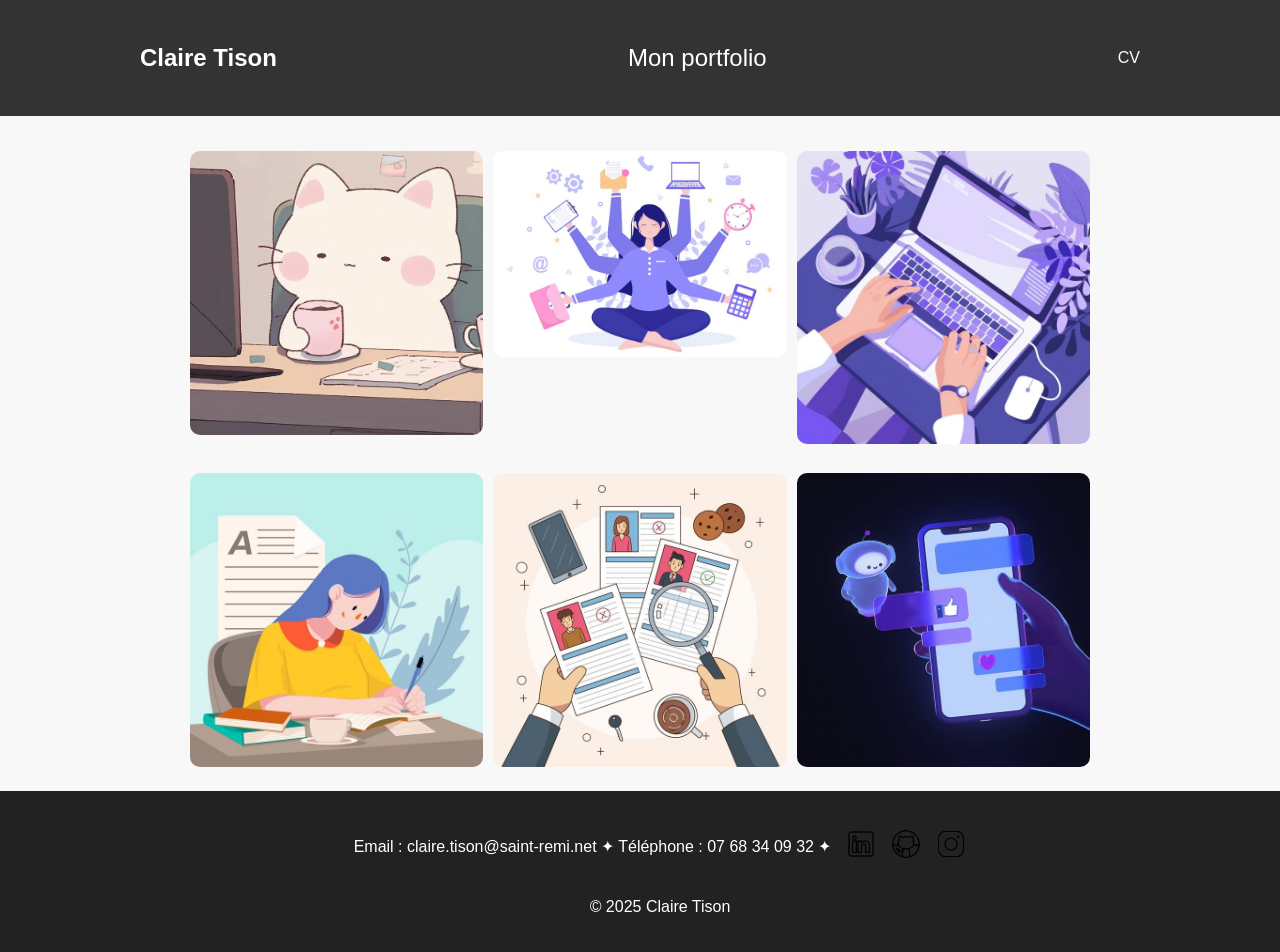
<file: index.html>
<!DOCTYPE html>
<html lang="fr">
<head>
    <meta charset="UTF-8">
    <meta name="viewport" content="width=device-width, initial-scale=1.0">
    <title>Claire Tison - Portfolio</title>
    <link rel="stylesheet" href="styles.css">
</head>
<body>

    <header>
        <div class="header-container">
            <h1 class="logo">Claire Tison</h1>
            <p class="title">Mon portfolio</p>
            <a href="cv.html" class="legal-link">CV</a>
        </div>
    </header>

    <section class="gallery">
    <a href="experience.html">
        <div class="image-container">
            <img src="experience.jpg" alt="experience">
            <div class="overlay">Expérience</div>
        </div>
    </a>
    <a href="competences.html">
        <div class="image-container">
            <img src="competences.jpg" alt="Projet 2">
            <div class="overlay">Compétences</div>
        </div>
    </a>
    <a href="projets.html">
        <div class="image-container">
            <img src="projets.jpg" alt="Projet 3">
            <div class="overlay">Projets</div>
        </div>
    </a>
    <a href="tp.html">
        <div class="image-container">
            <img src="tp.jpg" alt="Projet 4">
            <div class="overlay">TP</div>
        </div>
    </a>
    <a href="stage.html">
        <div class="image-container">
            <img src="stage.jpg" alt="Projet 5">
            <div class="overlay">Stage</div>
        </div>
    </a>
    <a href="veille.html">
        <div class="image-container">
            <img src="veille.jpg" alt="Projet 6">
            <div class="overlay">Veille</div>
        </div>
    </a>
</section>

   <footer>
    <div class="footer-container">
        <p class="contact-info">
            Email : claire.tison@saint-remi.net ✦ Téléphone : 07 68 34 09 32 ✦
        </p>
        
        <div class="social-icons">
            <a href="https://www.linkedin.com/in/claire-tison/" target="_blank">
                <img src="linkedin-logo.png" alt="LinkedIn">
            </a>
            <a href="https://github.com/ClaireTsn" target="_blank">
                <img src="github-logo.png" alt="GitHub">
            </a>
            <a href="https://www.instagram.com/tsn_claire/" target="_blank">
                <img src="instagram-logo.png" alt="Instagram">
            </a>
        </div>
    </div>

    <p>&copy; 2025 Claire Tison</p>
</footer>


</body>
</html>
</file>
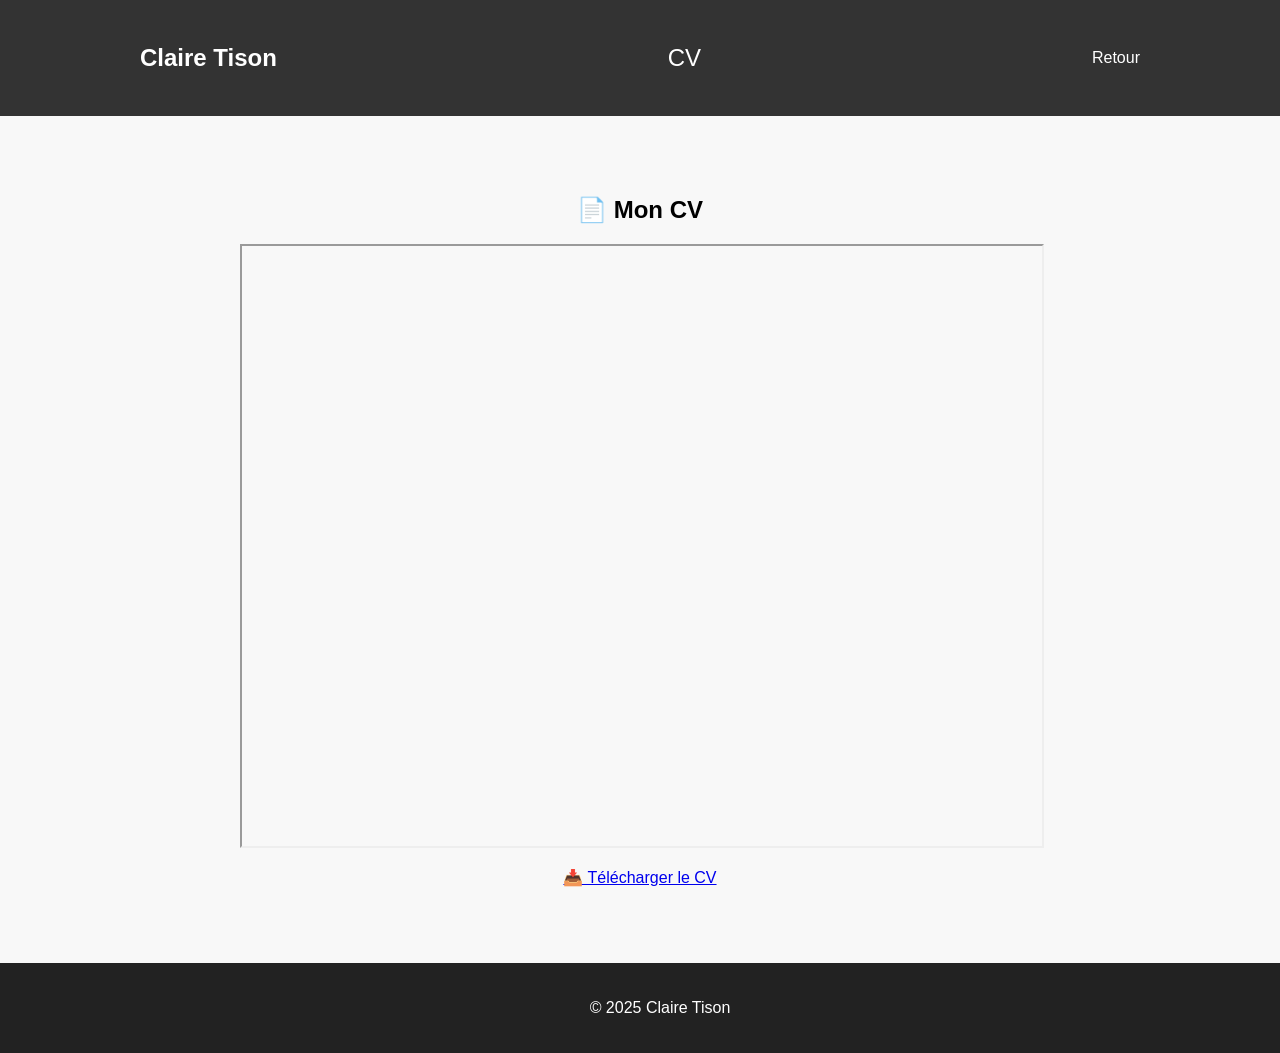
<file: cv.html>
<!DOCTYPE html>
<html lang="fr">
<head>
    <meta charset="UTF-8">
    <meta name="viewport" content="width=device-width, initial-scale=1.0">
    <title>CV</title>
    <link rel="stylesheet" href="styles.css">
</head>
<body>

    <header>
        <div class="header-container">
            <h1 class="logo">Claire Tison</h1>
            <p class="title">CV</p>
            <a href="index.html" class="legal-link">Retour</a>
        </div>
    </header>

    <main>
        <section class="content">
            <h2>📄 Mon CV</h2>

            <div class="cv-container">
                <iframe src="CV.pdf" width="100%" height="600px"></iframe>
                <p><a href="CV.pdf" download="Claire_Tison_CV.pdf">📥 Télécharger le CV</a></p>
            </div>
        </section>
    </main>

    <footer>
        <p>&copy; 2025 Claire Tison</p>
    </footer>

</body>
</html>
</file>
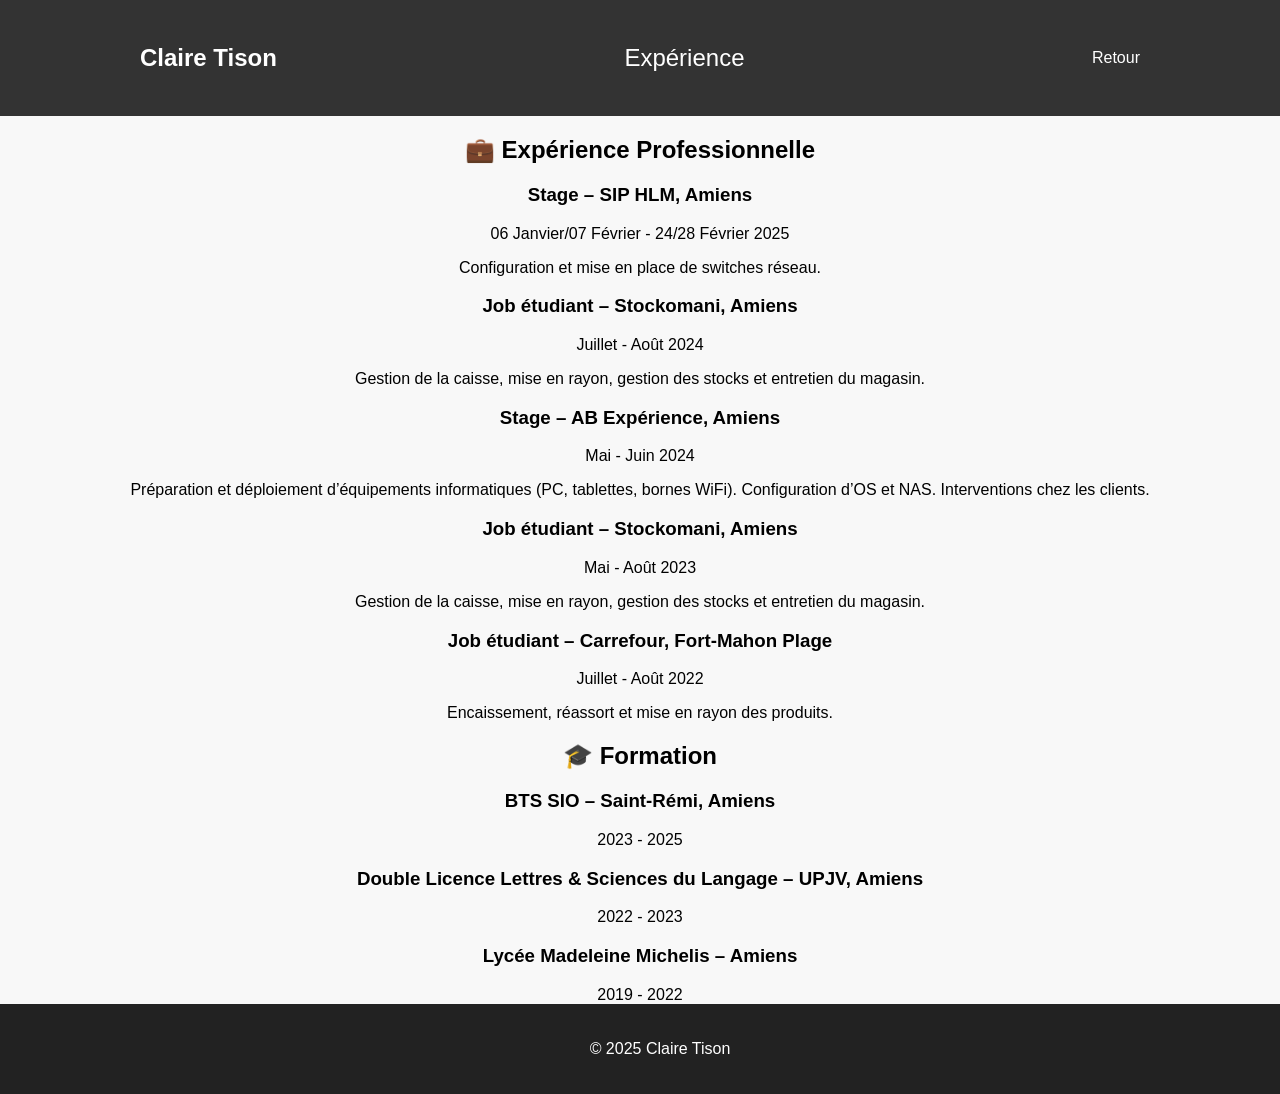
<file: experience.html>
<!DOCTYPE html>
<html lang="fr">
<head>
    <meta charset="UTF-8">
    <meta name="viewport" content="width=device-width, initial-scale=1.0">
    <title>Expérience - Claire Tison</title>
    <link rel="stylesheet" href="styles.css">
</head>
<body>

    <header>
        <div class="header-container">
            <h1 class="logo">Claire Tison</h1>
            <p class="title">Expérience</p>
            <a href="index.html" class="legal-link">Retour</a>
        </div>
    </header>

    <main>
        <section class="experience">
            <h2>💼 Expérience Professionnelle</h2>

             <div class="experience-item">
                <h3>Stage – SIP HLM, Amiens</h3>
                <span class="date">06 Janvier/07 Février - 24/28 Février 2025</span>
                <p>Configuration et mise en place de switches réseau.</p>
            </div>
            
            <div class="experience-item">
                <h3>Job étudiant – Stockomani, Amiens</h3>
                <span class="date">Juillet - Août 2024</span>
                <p>Gestion de la caisse, mise en rayon, gestion des stocks et entretien du magasin.</p>
            </div>

            <div class="experience-item">
                <h3>Stage – AB Expérience, Amiens</h3>
                <span class="date">Mai - Juin 2024</span>
                <p>Préparation et déploiement d’équipements informatiques (PC, tablettes, bornes WiFi). Configuration d’OS et NAS. Interventions chez les clients.</p>
            </div>

            <div class="experience-item">
                <h3>Job étudiant – Stockomani, Amiens</h3>
                <span class="date">Mai - Août 2023</span>
                <p>Gestion de la caisse, mise en rayon, gestion des stocks et entretien du magasin.</p>
            </div>

            <div class="experience-item">
                <h3>Job étudiant – Carrefour, Fort-Mahon Plage</h3>
                <span class="date">Juillet - Août 2022</span>
                <p>Encaissement, réassort et mise en rayon des produits.</p>
            </div>
        </section>

        <section class="formation">
            <h2>🎓 Formation</h2>

            <div class="formation-item">
                <h3>BTS SIO – Saint-Rémi, Amiens</h3>
                <span class="date">2023 - 2025</span>
            </div>

            <div class="formation-item">
                <h3>Double Licence Lettres & Sciences du Langage – UPJV, Amiens</h3>
                <span class="date">2022 - 2023</span>
            </div>

            <div class="formation-item">
                <h3>Lycée Madeleine Michelis – Amiens</h3>
                <span class="date">2019 - 2022</span>
            </div>
        </section>
    </main>


    <footer>
        <p>&copy; 2025 Claire Tison</p>
    </footer>

</body>
</html>
</file>
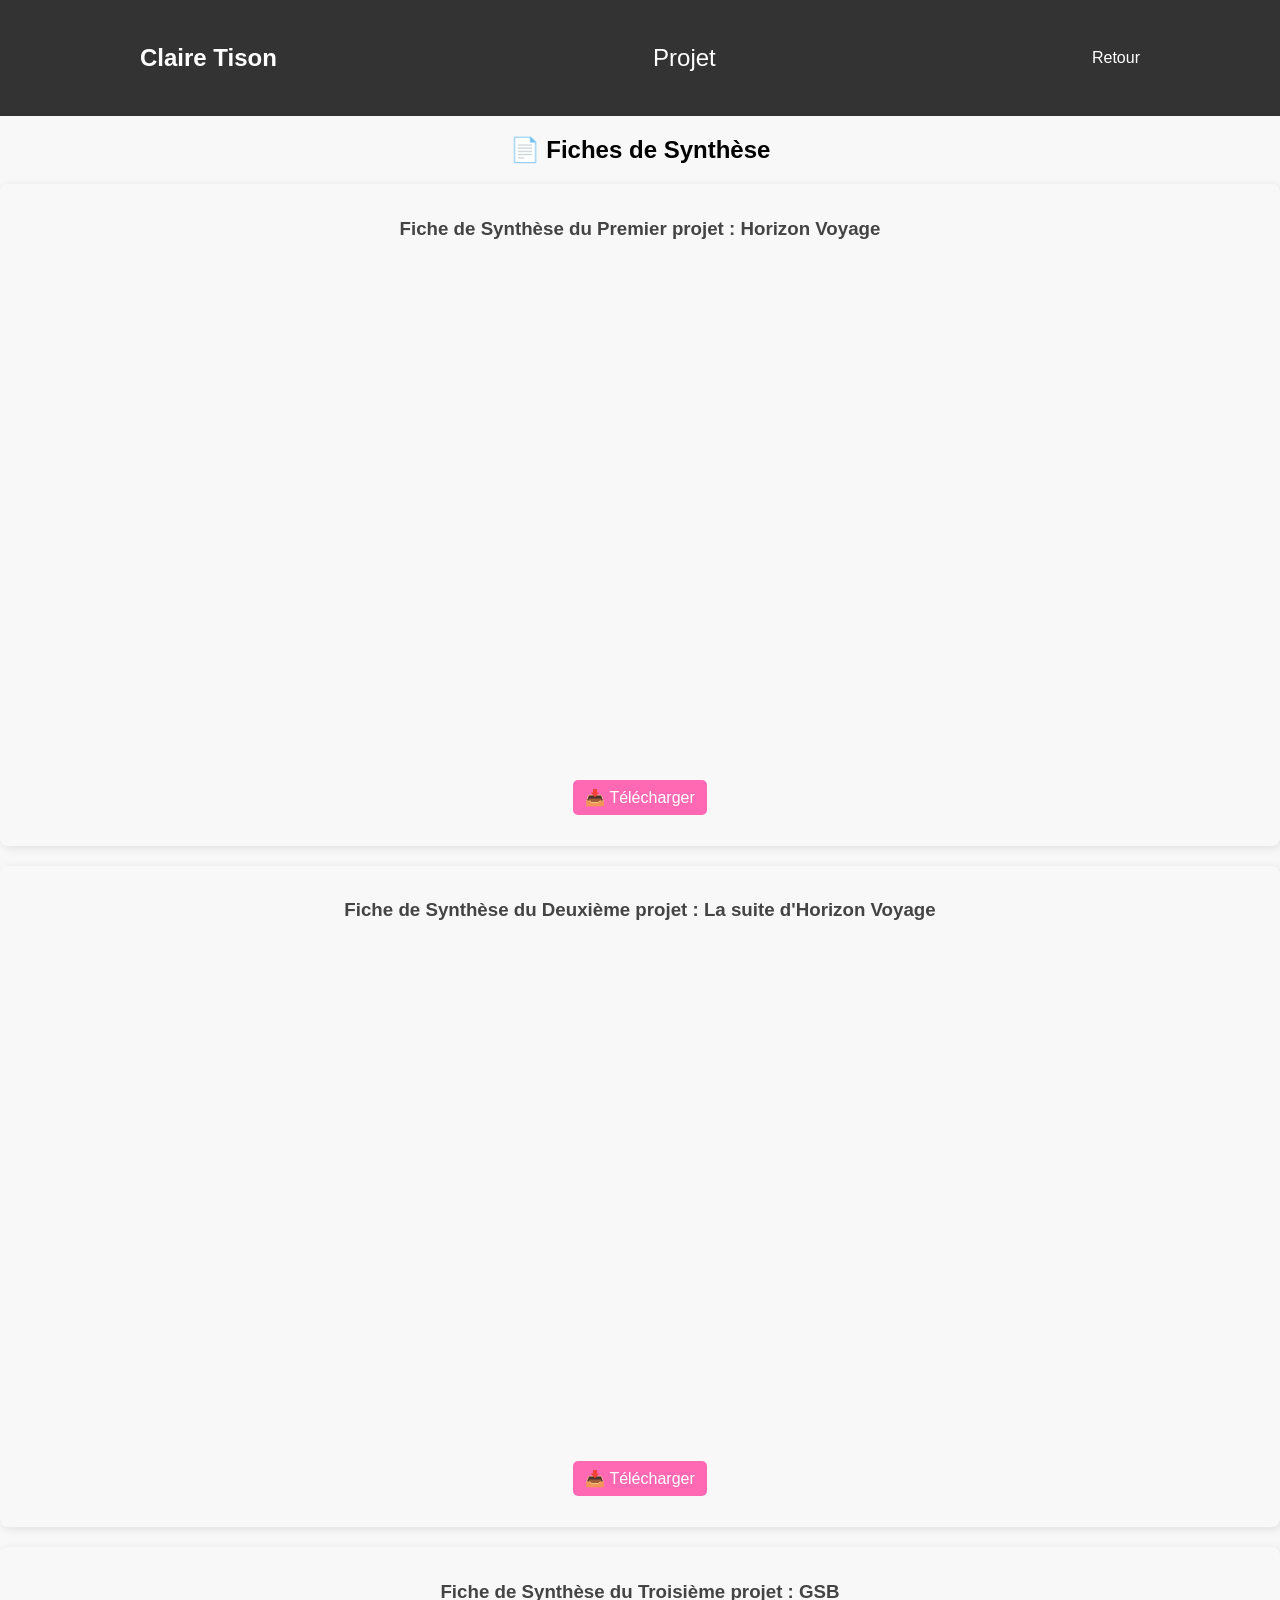
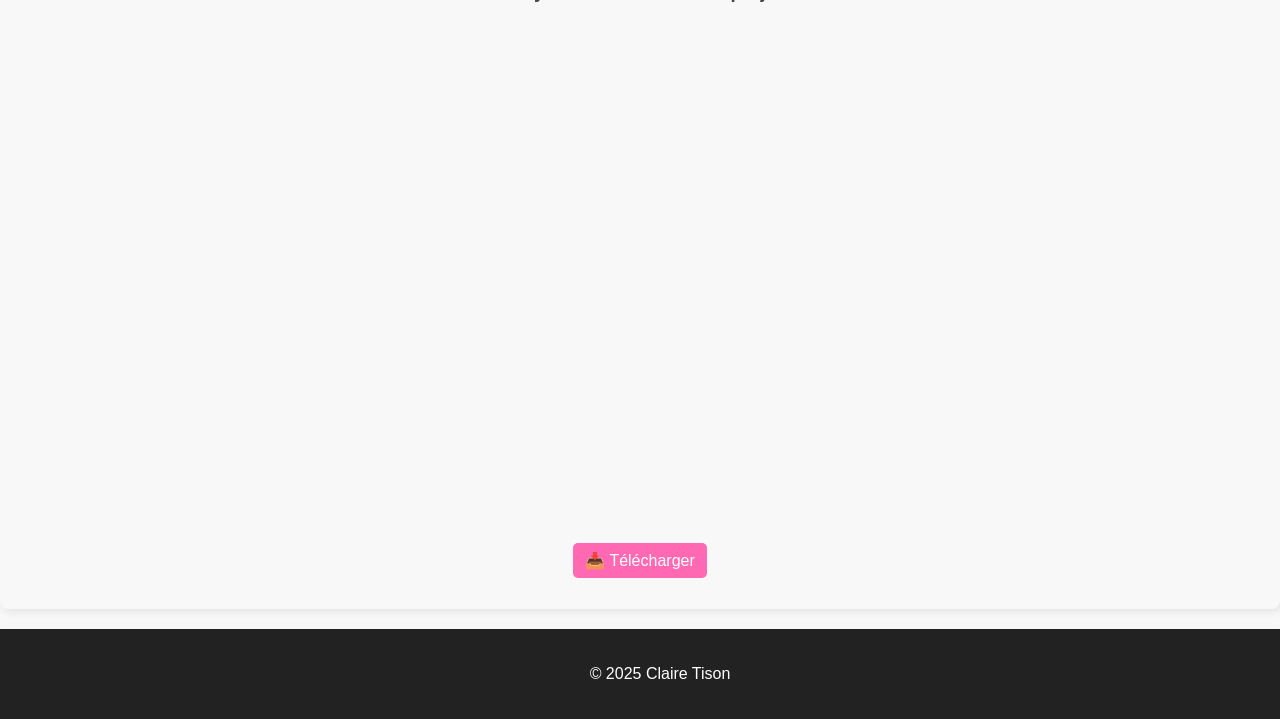
<file: projets.html>
<!DOCTYPE html>
<html lang="fr">
<head>
    <meta charset="UTF-8">
    <meta name="viewport" content="width=device-width, initial-scale=1.0">
    <title>Projets - Claire Tison</title>
    <link rel="stylesheet" href="styles.css">
</head>
<body>

    <header>
        <div class="header-container">
            <h1 class="logo">Claire Tison</h1>
            <p class="title">Projet</p>
            <a href="index.html" class="legal-link">Retour</a>
        </div>
    </header>


<main>
        <section class="projets">
            <h2>📄 Fiches de Synthèse</h2>

            <!-- Première fiche -->
            <div class="synthese">
                <h3>Fiche de Synthèse du Premier projet : Horizon Voyage</h3>
                <iframe src="projet1-fichedescriptive.pdf" width="100%" height="500px"></iframe>
                <p><a href="projet1-fichedescriptive.pdf" download="projet1-fichedescriptive.pdf">📥 Télécharger</a></p>
            </div>

            <!-- Deuxième fiche -->
            <div class="synthese">
                <h3>Fiche de Synthèse du Deuxième projet : La suite d'Horizon Voyage</h3>
                <iframe src="projet2-fichedescriptive.pdf" width="100%" height="500px"></iframe>
                <p><a href="projet2-fichedescriptive.pdf" download="projet2-fichedescriptive.pdf">📥 Télécharger</a></p>
            </div>

            <!-- Troisième fiche -->
            <div class="synthese">
                <h3>Fiche de Synthèse du Troisième projet : GSB</h3>
                <iframe src="projet3-fichedescriptive.pdf" width="100%" height="500px"></iframe>
                <p><a href="projet3-fichedescriptive.pdf" download="projet3-fichedescriptive.pdf">📥 Télécharger</a></p>
            </div>
        </section>
    </main>


    <footer>
        <p>&copy; 2025 Claire Tison</p>
    </footer>

</body>
</html>
</file>
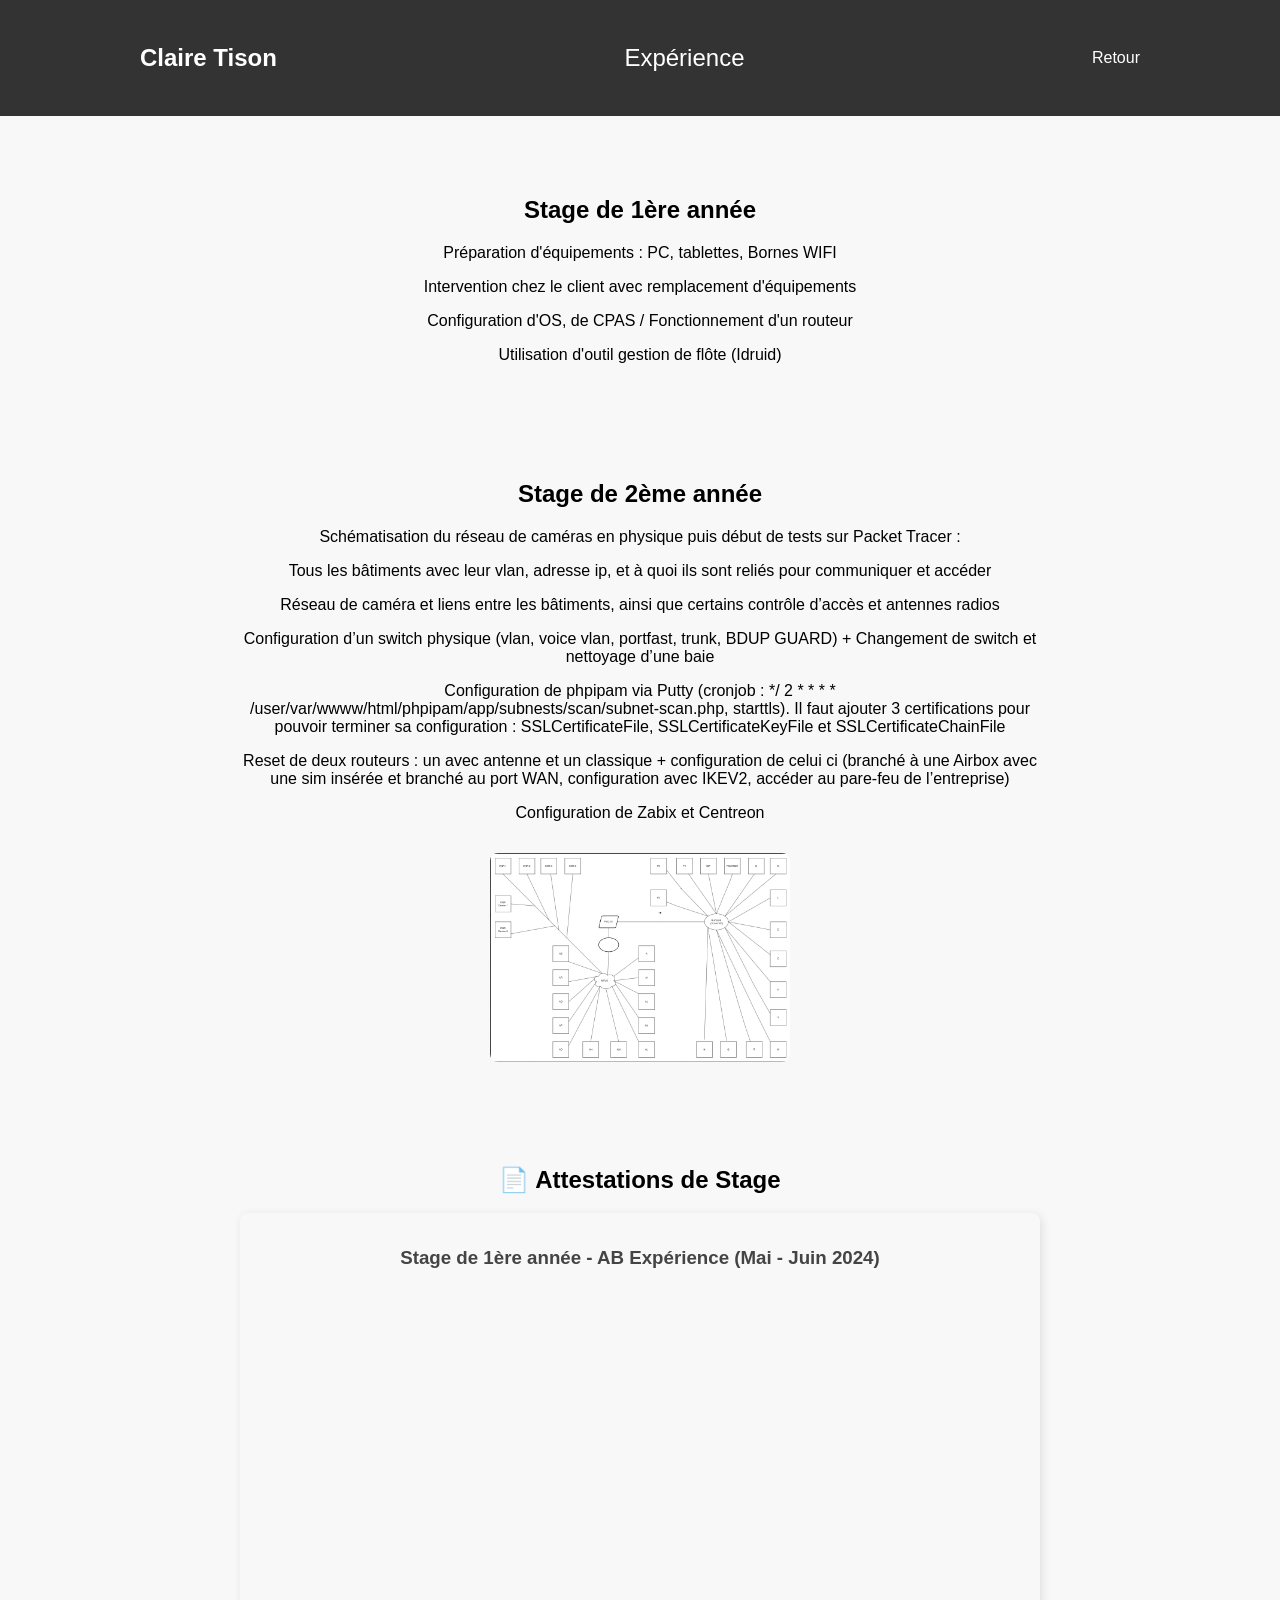
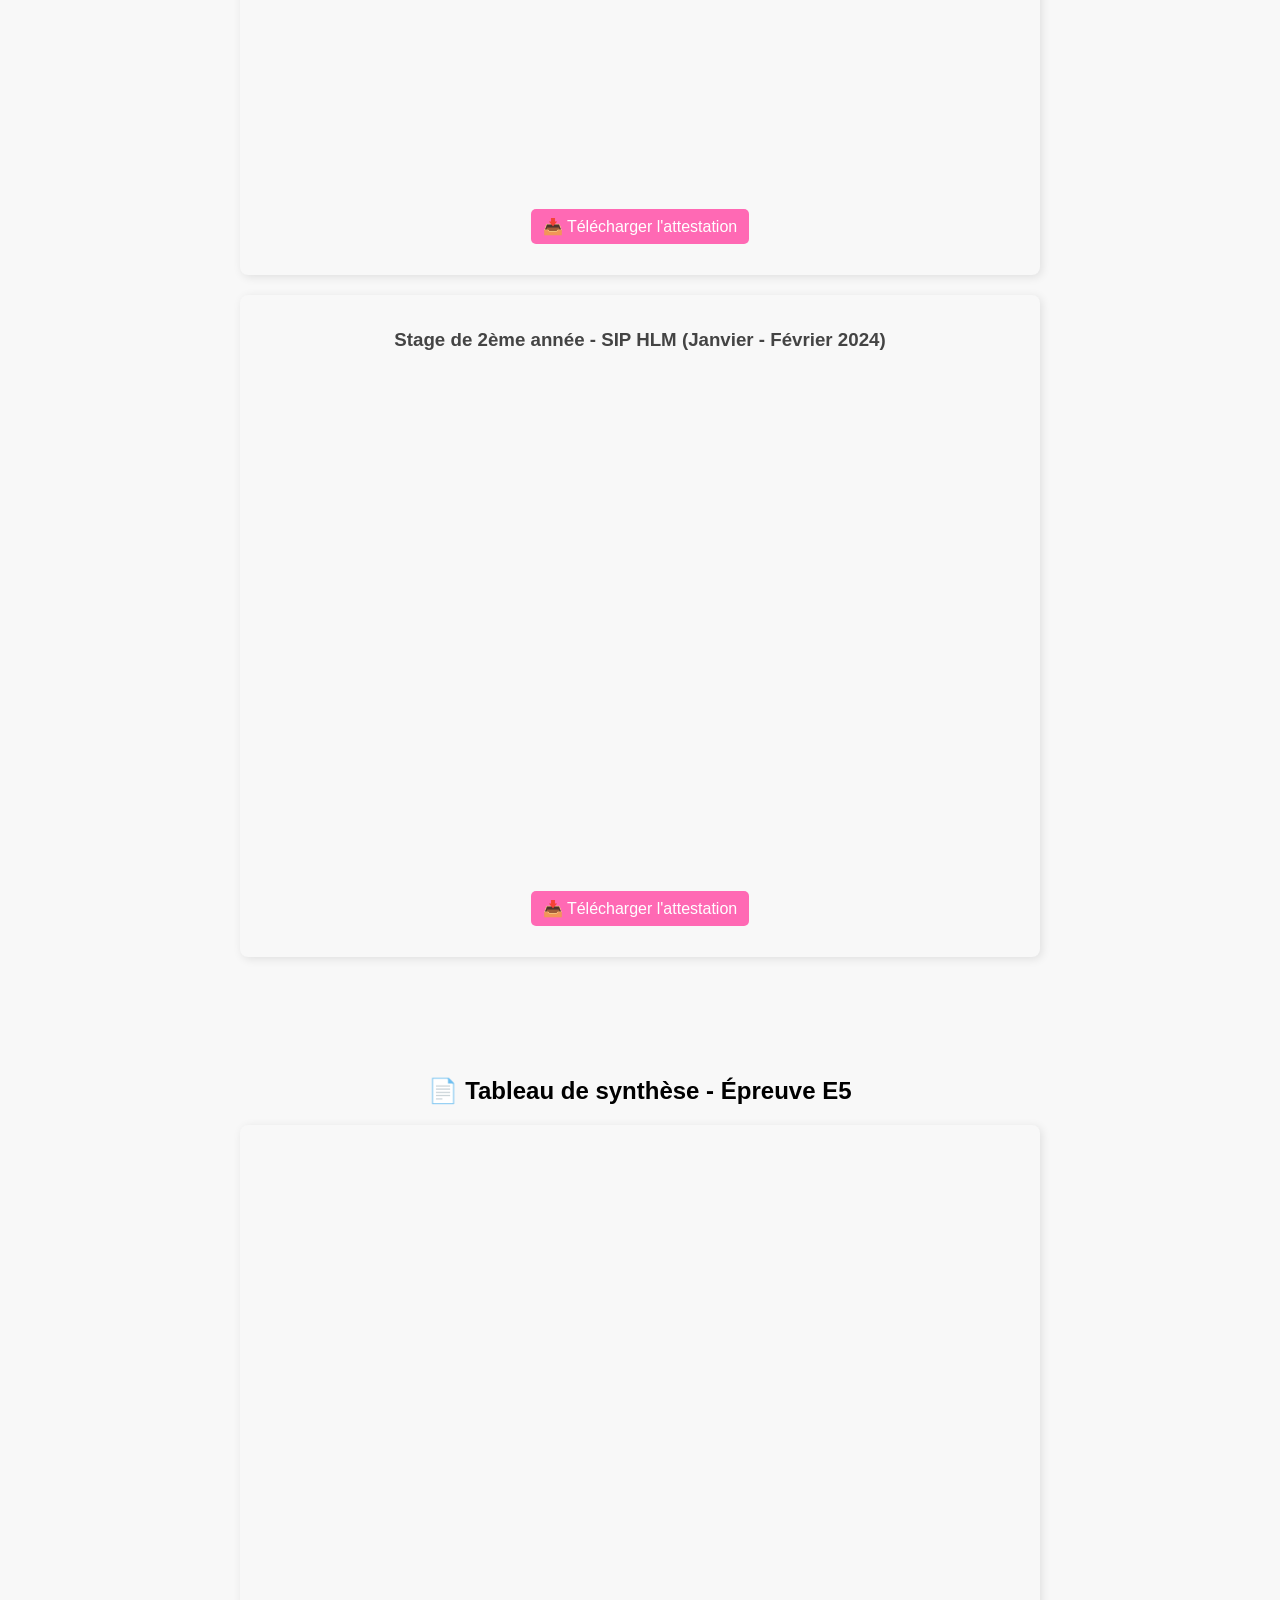
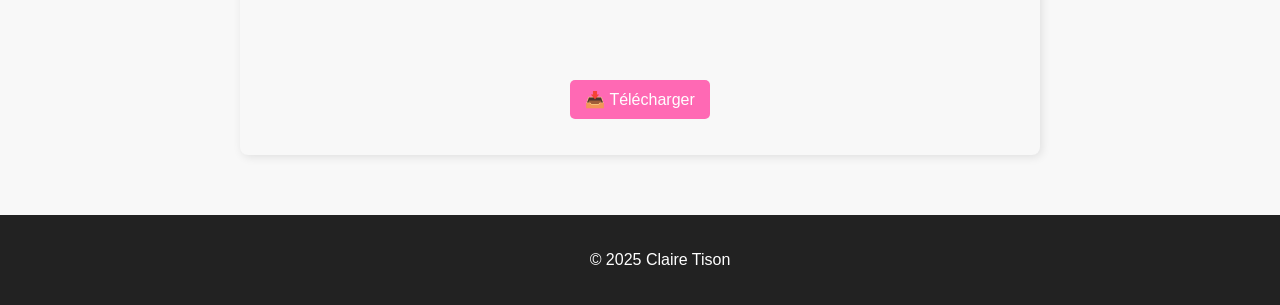
<file: stage.html>
<!DOCTYPE html>
<html lang="fr">
<head>
    <meta charset="UTF-8">
    <meta name="viewport" content="width=device-width, initial-scale=1.0">
    <title>Expérience - Claire Tison</title>
    <link rel="stylesheet" href="styles.css">
</head>
<body>

    <header>
        <div class="header-container">
            <h1 class="logo">Claire Tison</h1>
            <p class="title">Expérience</p>
            <a href="index.html" class="legal-link">Retour</a>
        </div>
    </header>

    <section class="content">
        <h2>Stage de 1ère année</h2>
        <p>Préparation d'équipements : PC, tablettes, Bornes WIFI</p>
        <p<>Intervention chez le client avec remplacement d'équipements</p>
        <p>Configuration d'OS, de CPAS / Fonctionnement d'un routeur</p>
        <p>Utilisation d'outil gestion de flôte (Idruid)</p>
    </section>

    <section class="content">
        <h2>Stage de 2ème année</h2>
        <p>Schématisation du réseau de caméras en physique puis début de tests sur Packet Tracer : </p>
        <p>Tous les bâtiments avec leur vlan, adresse ip, et à quoi ils sont reliés pour communiquer et accéder</p>
        <p>Réseau de caméra et liens entre les bâtiments, ainsi que certains contrôle d’accès et antennes radios</p>
        <p></p>
        <p>Configuration d’un switch physique (vlan, voice vlan, portfast, trunk, BDUP GUARD) + Changement de switch et nettoyage d’une baie</p>
        <p>Configuration de phpipam via Putty (cronjob : */ 2 * * * * /user/var/wwww/html/phpipam/app/subnests/scan/subnet-scan.php, starttls). Il faut ajouter 3 certifications pour pouvoir terminer sa configuration : SSLCertificateFile, SSLCertificateKeyFile et SSLCertificateChainFile</p>
        <p>Reset de deux routeurs : un avec antenne et un classique + configuration de celui ci (branché à une Airbox avec une sim insérée et branché au port WAN, configuration avec IKEV2, accéder au pare-feu de l’entreprise)</p>
        <p>Configuration de Zabix et Centreon</p>

    <!-- Image cliquable -->
        <div class="image-container">
            <a href="camera.png" target="_blank">
                <img src="camera.png" alt="Schéma caméra" class="clickable-image">
            </a>
        </div>
    </section>

<!-- Ajout des attestations -->
    <section class="content">
        <h2>📄 Attestations de Stage</h2>

        <div class="attestation">
            <h3>Stage de 1ère année - AB Expérience (Mai - Juin 2024)</h3>
            <iframe src="Attestation de stage AB EXPERIENCE.pdf" width="100%" height="500px"></iframe>
            <p><a href="Attestation de stage AB EXPERIENCE.pdf" download="Attestation de stage AB EXPERIENCE.pdf">📥 Télécharger l'attestation</a></p>
        </div>

        <div class="attestation">
            <h3>Stage de 2ème année - SIP HLM (Janvier - Février 2024)</h3>
            <iframe src="Attestation de stage SIP.pdf" width="100%" height="500px"></iframe>
            <p><a href="Attestation de stage SIP.pdf" download="Attestation de stage SIP.pdf">📥 Télécharger l'attestation</a></p>
        </div>
    </section>

        <section class="content">
        <h2>📄 Tableau de synthèse - Épreuve E5</h2>

        <div class="pdf-container">
            <iframe src="Tableau de synthèse - Epreuve E5 - BTS SIO 2025.pdf" width="100%" height="500px"></iframe>
            <p><a href="Tableau de synthèse - Epreuve E5 - BTS SIO 2025.pdf" download="Tableau_Synthese_E5.pdf">📥 Télécharger</a></p>
        </div>
    </section>

    
    <footer>
        <p>&copy; 2025 Claire Tison</p>
    </footer>

</body>
</html>
</file>
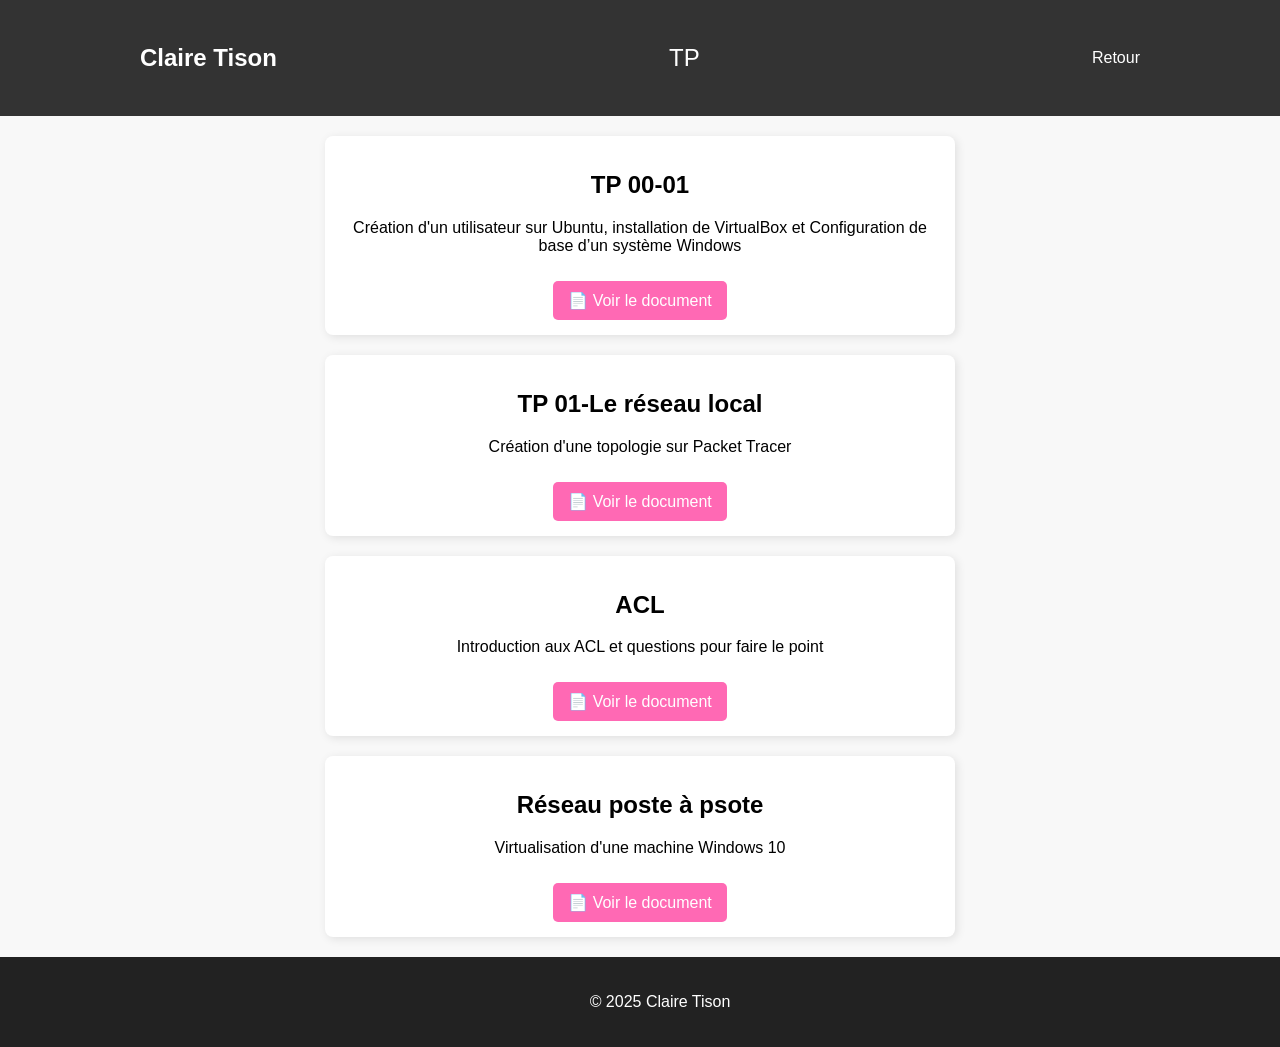
<file: tp.html>
<!DOCTYPE html>
<html lang="fr">
<head>
    <meta charset="UTF-8">
    <meta name="viewport" content="width=device-width, initial-scale=1.0">
    <title>TP - Claire Tison</title>
    <link rel="stylesheet" href="styles.css">
</head>
<body>

    <header>
        <div class="header-container">
            <h1 class="logo">Claire Tison</h1>
            <p class="title">TP</p>
            <a href="index.html" class="legal-link">Retour</a>
        </div>
    </header>

    <div class="tp-container">
    <h2>TP 00-01</h2>
    <p>Création d'un utilisateur sur Ubuntu, installation de VirtualBox et Configuration de base d’un système Windows </p>
    <a href="TP01 Config de base de W Version Etudiants.pdf" target="_blank" class="tp-link">
        📄 Voir le document
    </a>
</div>
    
    <div class="tp-container">
    <h2>TP 01-Le réseau local</h2>
    <p>Création d'une topologie sur Packet Tracer</p>
    <a href="TP_01_Le_reseau_local.pdf" target="_blank" class="tp-link">
        📄 Voir le document
    </a>
</div>

    <div class="tp-container">
    <h2>ACL</h2>
    <p>Introduction aux ACL et questions pour faire le point</p>
    <a href="Les_Access_Control_Lists.pdf" target="_blank" class="tp-link">
        📄 Voir le document
    </a>
</div>

    <div class="tp-container">
    <h2>Réseau poste à psote</h2>
    <p>Virtualisation d'une machine Windows 10</p>
    <a href="TP-Réseau_poste_à_poste.pdf" target="_blank" class="tp-link">
        📄 Voir le document
    </a>
</div>
    
    <footer>
        <p>&copy; 2025 Claire Tison</p>
    </footer>

</body>
</html>
</file>
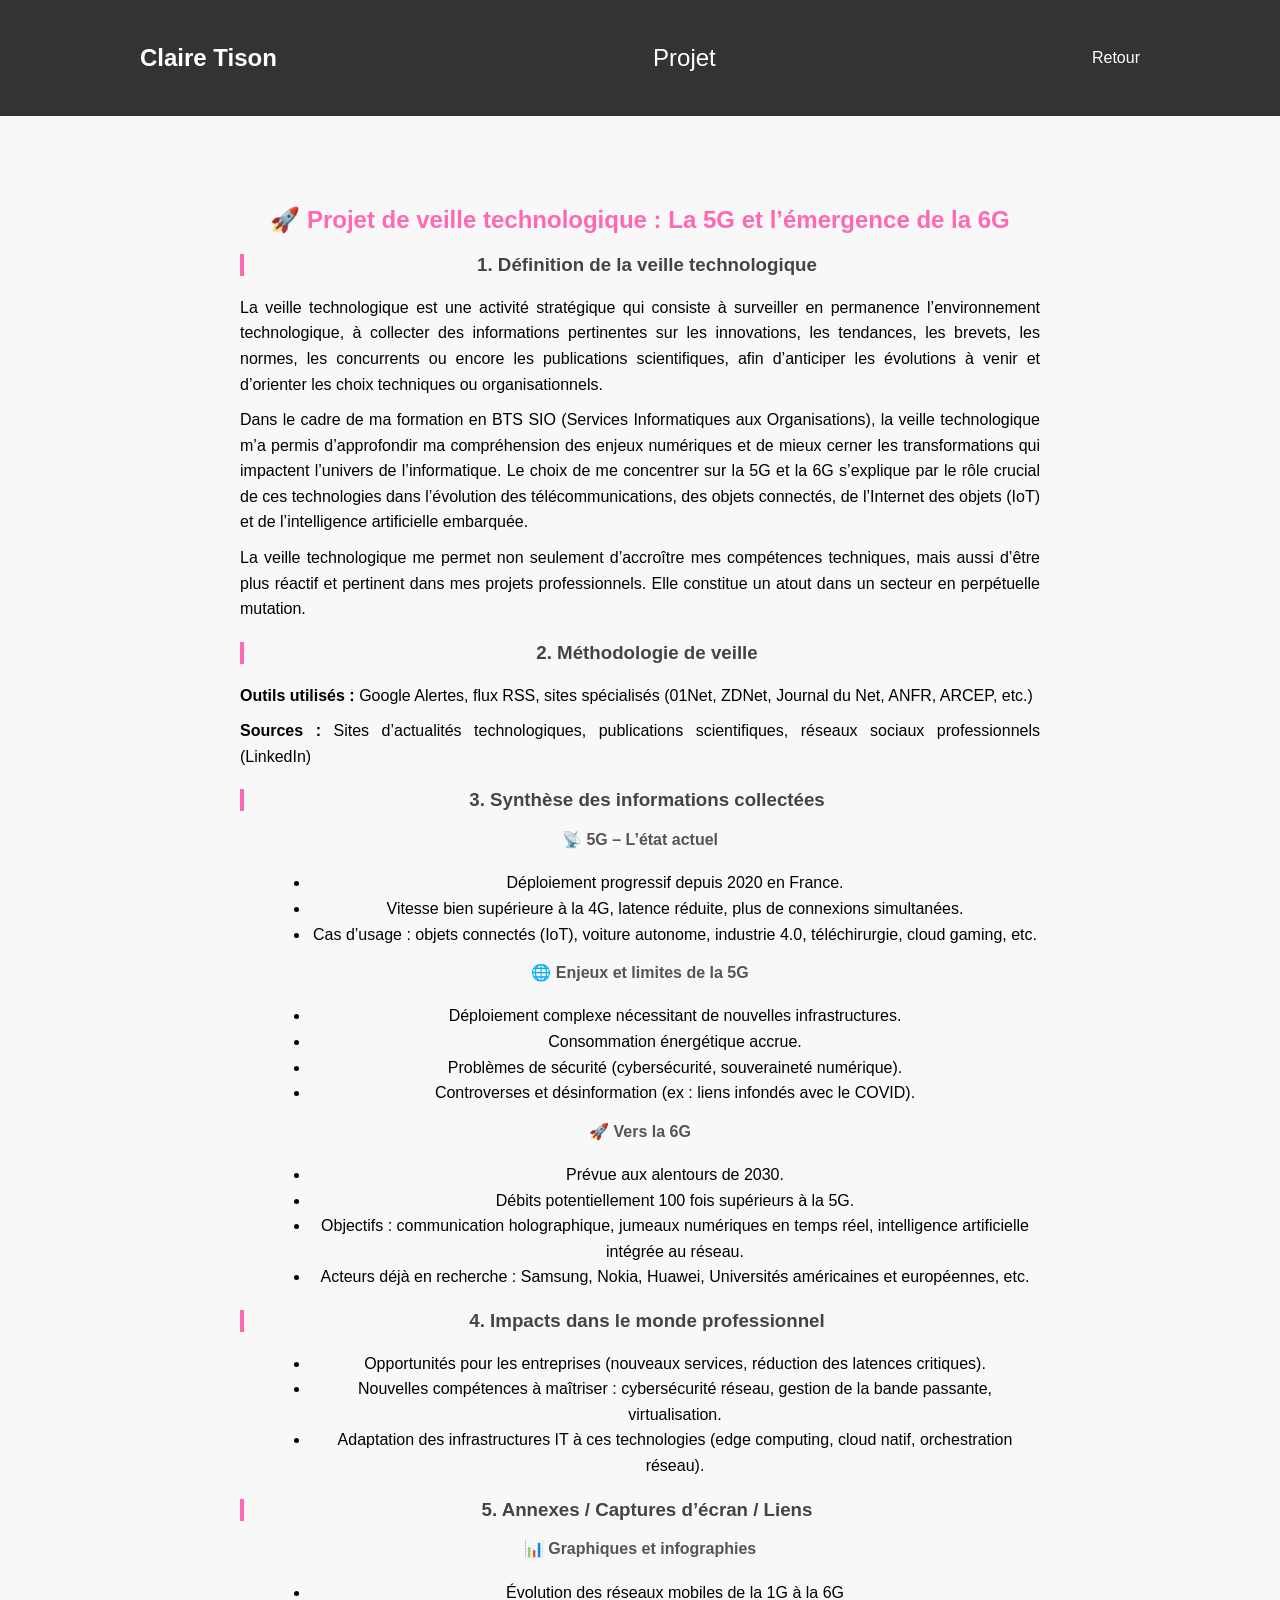
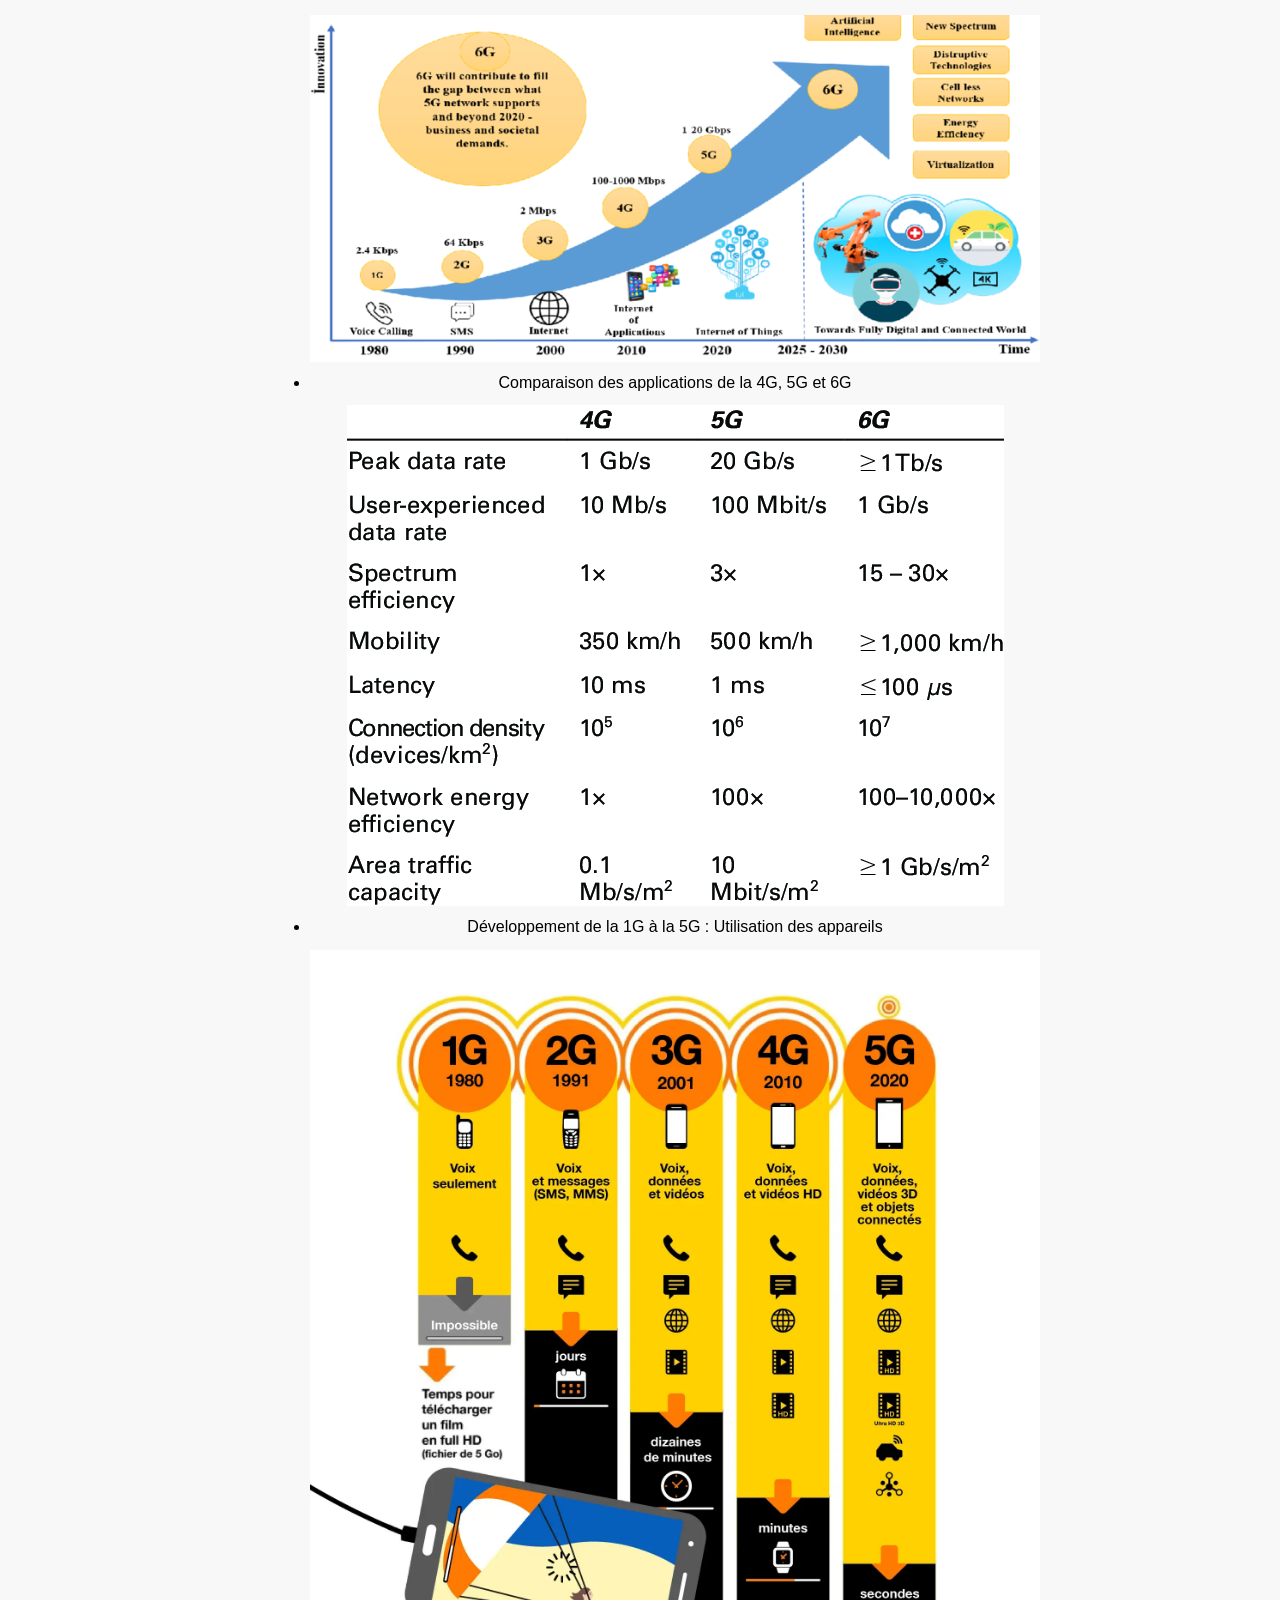
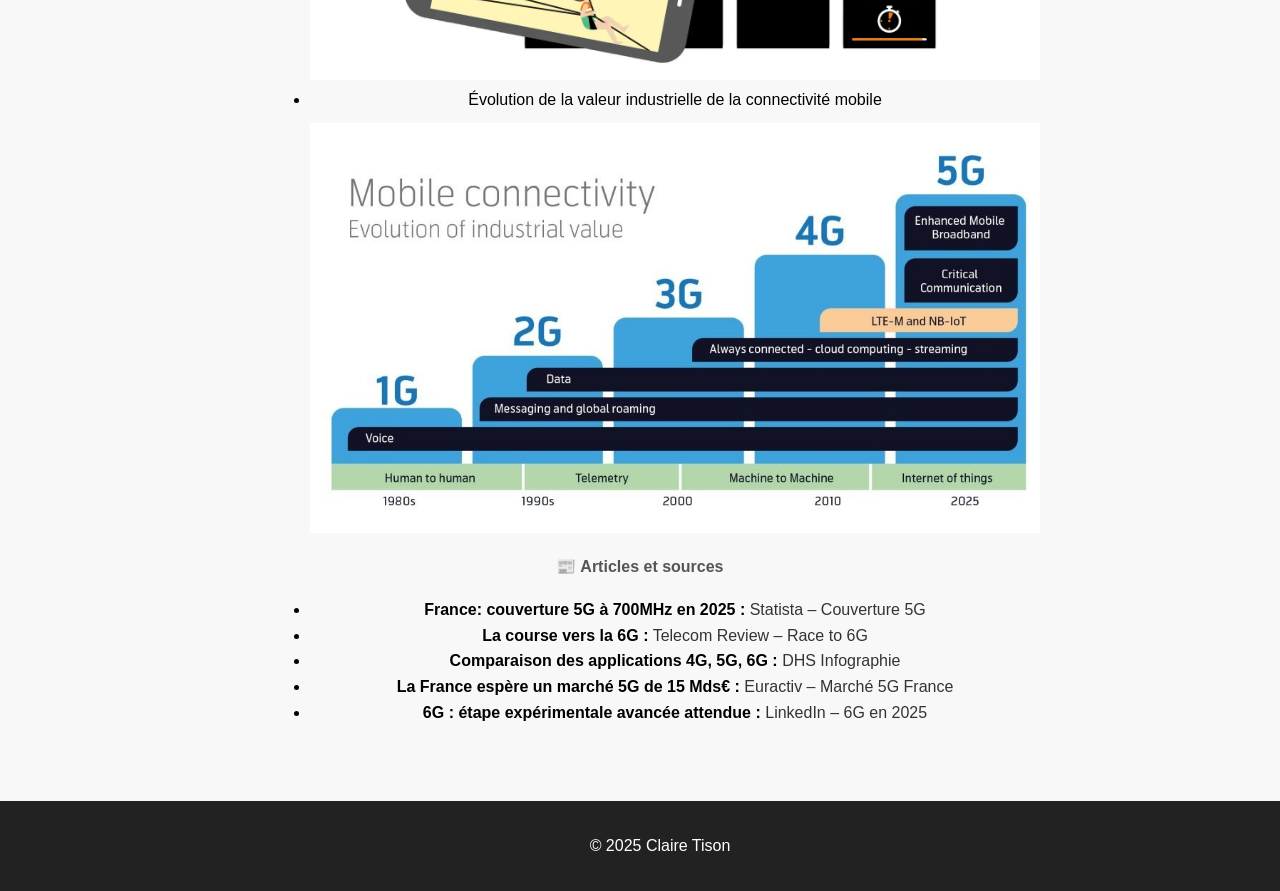
<file: veille.html>
<!DOCTYPE html>
<html lang="fr">
<head>
    <meta charset="UTF-8">
    <meta name="viewport" content="width=device-width, initial-scale=1.0">
    <title>Veille - Claire Tison</title>
    <link rel="stylesheet" href="styles.css">
</head>
<body>

    <header>
        <div class="header-container">
            <h1 class="logo">Claire Tison</h1>
            <p class="title">Projet</p>
            <a href="index.html" class="legal-link">Retour</a>
        </div>
    </header>

<section class="content veille">
         <h2>🚀 Projet de veille technologique : La 5G et l’émergence de la 6G</h2>

  <h3>1. Définition de la veille technologique</h3>
  <p>La veille technologique est une activité stratégique qui consiste à surveiller en permanence l’environnement technologique, à collecter des informations pertinentes sur les innovations, les tendances, les brevets, les normes, les concurrents ou encore les publications scientifiques, afin d’anticiper les évolutions à venir et d’orienter les choix techniques ou organisationnels.</p>

  <p>Dans le cadre de ma formation en BTS SIO (Services Informatiques aux Organisations), la veille technologique m’a permis d’approfondir ma compréhension des enjeux numériques et de mieux cerner les transformations qui impactent l’univers de l’informatique. Le choix de me concentrer sur la 5G et la 6G s’explique par le rôle crucial de ces technologies dans l’évolution des télécommunications, des objets connectés, de l’Internet des objets (IoT) et de l’intelligence artificielle embarquée.</p>

  <p>La veille technologique me permet non seulement d’accroître mes compétences techniques, mais aussi d’être plus réactif et pertinent dans mes projets professionnels. Elle constitue un atout dans un secteur en perpétuelle mutation.</p>

  <h3>2. Méthodologie de veille</h3>
  <p><strong>Outils utilisés :</strong> Google Alertes, flux RSS, sites spécialisés (01Net, ZDNet, Journal du Net, ANFR, ARCEP, etc.)</p>
  <p><strong>Sources :</strong> Sites d’actualités technologiques, publications scientifiques, réseaux sociaux professionnels (LinkedIn)</p>

  <h3>3. Synthèse des informations collectées</h3>

  <h4>📡 5G – L’état actuel</h4>
  <ul>
    <li>Déploiement progressif depuis 2020 en France.</li>
    <li>Vitesse bien supérieure à la 4G, latence réduite, plus de connexions simultanées.</li>
    <li>Cas d’usage : objets connectés (IoT), voiture autonome, industrie 4.0, téléchirurgie, cloud gaming, etc.​</li>
  </ul>

  <h4>🌐 Enjeux et limites de la 5G</h4>
  <ul>
    <li>Déploiement complexe nécessitant de nouvelles infrastructures.</li>
    <li>Consommation énergétique accrue.</li>
    <li>Problèmes de sécurité (cybersécurité, souveraineté numérique).</li>
    <li>Controverses et désinformation (ex : liens infondés avec le COVID).​</li>
  </ul>

  <h4>🚀 Vers la 6G</h4>
  <ul>
    <li>Prévue aux alentours de 2030.</li>
    <li>Débits potentiellement 100 fois supérieurs à la 5G.</li>
    <li>Objectifs : communication holographique, jumeaux numériques en temps réel, intelligence artificielle intégrée au réseau.</li>
    <li>Acteurs déjà en recherche : Samsung, Nokia, Huawei, Universités américaines et européennes, etc.​</li>
  </ul>

  <h3>4. Impacts dans le monde professionnel</h3>
  <ul>
    <li>Opportunités pour les entreprises (nouveaux services, réduction des latences critiques).</li>
    <li>Nouvelles compétences à maîtriser : cybersécurité réseau, gestion de la bande passante, virtualisation.</li>
    <li>Adaptation des infrastructures IT à ces technologies (edge computing, cloud natif, orchestration réseau).​</li>
  </ul>
    
    <h3>5. Annexes / Captures d’écran / Liens</h3>

<h4>📊 Graphiques et infographies</h4>
<ul>
    <li>Évolution des réseaux mobiles de la 1G à la 6G</li>
    <img src="The-evolution-of-cellular-networks-from-1G-to-6G-with-exemplary-development-stand-out.png" style="max-width: 100%; margin-top: 10px;">
     <li>Comparaison des applications de la 4G, 5G et 6G</li>
    <img src="A-comparison-of-key-performance-indexes-between-4G-5G-and-6G.png" style="max-width: 100%; margin-top: 10px;">
    <li>Développement de la 1G à la 5G : Utilisation des appareils</li>
    <img src="Plan de travail 1.jpg.webp" style="max-width: 100%; margin-top: 10px;">
    <li>Évolution de la valeur industrielle de la connectivité mobile</li>
    <img src="mobileconnectivity.jpg" style="max-width: 100%; margin-top: 10px;">
</ul>

<h4>📰 Articles et sources</h4>
<ul>
    <li><strong>France: couverture 5G à 700MHz en 2025 :</strong>
        <a href="https://www.statista.com/statistics/1246250/700mhz-5g-coverage-france/" target="_blank">
            Statista – Couverture 5G</a></li>

    <li><strong>La course vers la 6G :</strong>
        <a href="https://www.telecomreview.com/articles/reports-and-coverage/8877-the-race-to-6g-what-s-coming-in-2025-and-beyond" target="_blank">
            Telecom Review – Race to 6G</a></li>

    <li><strong>Comparaison des applications 4G, 5G, 6G :</strong>
        <a href="https://www.dhs.gov/group/13025/publication/comparing-applications-4g-5g-and-6g-infographic" target="_blank">
            DHS Infographie</a></li>

    <li><strong>La France espère un marché 5G de 15 Mds€ :</strong>
        <a href="https://www.euractiv.com/section/tech/news/5g-france-hopes-for-5g-market-worth-e15-billion-by-2025/" target="_blank">
            Euractiv – Marché 5G France</a></li>

    <li><strong>6G : étape expérimentale avancée attendue :</strong>
        <a href="https://www.linkedin.com/pulse/6g-advanced-experimental-stage-expected-2025-businesses-charles-alexi-7ttre/" target="_blank">
            LinkedIn – 6G en 2025</a></li>
</ul>
</section>
    
    <footer>
        <p>&copy; 2025 Claire Tison</p>
    </footer>

</body>
</html>
</file>
<file: styles.css>
body {
    font-family: Arial, sans-serif;
    margin: 0;
    padding: 0;
    text-align: center;
    background-color: #f8f8f8;
}

header {
    background: #333;
    color: white;
    padding: 20px;
}

.header-container {
    display: flex;
    align-items: center;
    justify-content: space-between;
    max-width: 1000px;
    margin: auto;
    padding: 0 20px;
}

.logo {
    font-size: 1.5em;
    margin: 0;
    text-align: left;
}

.title {
    font-size: 1.5em;
    text-align: center;
    flex-grow: 1;
}

.legal-link {
    font-size: 1em;
    color: white;
    text-decoration: none; /* Supprime le soulignement */
    transition: color 0.3s ease; /* Animation fluide */
}

.legal-link:hover {
    color: #ff69b4; /* Devient rose au survol */
    text-decoration: none; /* Assure qu'il reste non souligné */
}


.gallery {
    display: grid;
    grid-template-columns: repeat(3, 1fr);
    gap: 10px;
    padding: 20px;
    max-width: 900px;
    margin: auto;
}

.gallery img {
    width: 100%;
    height: auto;
    border-radius: 10px;
    transition: transform 0.3s;
}

.gallery img:hover {
    transform: scale(1.05);
}

footer {
    background: #222; /* Fond noir */
    color: white;
    padding: 20px;
    text-align: center;
    width: 100%;
}

.footer-container {
    display: flex;
    align-items: center;
    justify-content: center;
    flex-wrap: wrap;
    gap: 15px;
    padding: 10px 0;
    max-width: 1000px;
    margin: auto;
}

.contact-info {
    color: white;
    font-size: 1em;
}

.social-icons {
    display: flex;
    align-items: center;
    gap: 15px;
}

.social-icons a {
    display: inline-block;
}

.social-icons img {
    width: 30px;
    height: 30px;
    transition: transform 0.3s ease;
}

.social-icons a:hover img {
    transform: scale(1.2); /* Effet de zoom au survol */
}



form {
    display: flex;
    flex-direction: column;
    max-width: 400px;
    margin: auto;
}

input, textarea, button {
    margin: 10px 0;
    padding: 10px;
    width: 100%;
}

button {
    background: #f04;
    color: white;
    border: none;
    cursor: pointer;
}

/* Styles pour les pages de projet */
.content {
    max-width: 800px;
    margin: 40px auto;
    padding: 20px;
    text-align: center;
}

.project-image {
    width: 100%;
    max-width: 600px;
    height: auto;
    border-radius: 10px;
    margin-top: 20px;
}


.gallery img:nth-child(2) {
    width: 100%; /* Ajuste à la largeur du conteneur */
    height: auto; /* Maintient les proportions */
    object-fit: cover; /* Coupe l'excès pour uniformiser */
}


.image-container {
    position: relative;
    display: inline-block;
    width: 100%;
}

.overlay {
    position: absolute;
    top: 0;
    left: 0;
    width: 100%;
    height: 100%;
    background: rgba(0, 0, 0, 0.6); /* Fond semi-transparent noir */
    color: #ff69b4; /* Texte rose */
    display: flex;
    align-items: center;
    justify-content: center;
    font-size: 1.5em;
    font-weight: bold;
    opacity: 0; /* Caché par défaut */
    transition: opacity 0.3s ease;
}

.image-container:hover .overlay {
    opacity: 1; /* Devient visible au survol */
}

.modal {
    display: none;
    position: fixed;
    z-index: 1000;
    left: 0;
    top: 0;
    width: 100%;
    height: 100%;
    background-color: rgba(0, 0, 0, 0.7);
}

.modal-content {
    background-color: white;
    margin: 10% auto;
    padding: 20px;
    width: 80%;
    max-width: 800px;
    position: relative;
    border-radius: 10px;
}

.close {
    position: absolute;
    top: 10px;
    right: 20px;
    font-size: 24px;
    cursor: pointer;
}

.attestation {
    background: #f8f8f8;
    padding: 15px;
    border-radius: 8px;
    margin-bottom: 20px;
    box-shadow: 2px 2px 10px rgba(0, 0, 0, 0.1);
    text-align: center;
}

.attestation h3 {
    color: #444;
    margin-bottom: 10px;
}

.attestation iframe {
    width: 100%;
    border: none;
    border-radius: 5px;
}

.attestation a {
    display: inline-block;
    margin-top: 10px;
    padding: 8px 12px;
    background: #ff69b4;
    color: white;
    text-decoration: none;
    border-radius: 5px;
    transition: background 0.3s;
}

.attestation a:hover {
    background: #d94c8d;
}

.synthese {
    background: #f8f8f8;
    padding: 15px;
    border-radius: 8px;
    margin-bottom: 20px;
    box-shadow: 2px 2px 10px rgba(0, 0, 0, 0.1);
    text-align: center;
}

.synthese h3 {
    color: #444;
    margin-bottom: 10px;
}

.synthese iframe {
    width: 100%;
    border: none;
    border-radius: 5px;
}

.synthese a {
    display: inline-block;
    margin-top: 10px;
    padding: 8px 12px;
    background: #ff69b4;
    color: white;
    text-decoration: none;
    border-radius: 5px;
    transition: background 0.3s;
}

.synthese a:hover {
    background: #d94c8d;
}

.image-container {
    text-align: center;
    margin-top: 15px;
}

.clickable-image {
    width: 300px; /* Ajuste la taille de l'image */
    height: auto;
    border-radius: 8px;
    transition: transform 0.3s ease-in-out;
}

.clickable-image:hover {
    transform: scale(1.1); /* Effet de zoom au survol */
}

.pdf-container {
    background: #f8f8f8;
    padding: 20px;
    border-radius: 8px;
    box-shadow: 2px 2px 10px rgba(0, 0, 0, 0.1);
    text-align: center;
    max-width: 800px;
    margin: auto;
}

.pdf-container iframe {
    width: 100%;
    border: none;
    border-radius: 5px;
}

.pdf-container a {
    display: inline-block;
    margin-top: 15px;
    padding: 10px 15px;
    background: #ff69b4;
    color: white;
    text-decoration: none;
    border-radius: 5px;
    transition: background 0.3s;
}

.pdf-container a:hover {
    background: #d94c8d;
}

.skills-container {
    display: flex;
    flex-wrap: wrap;
    justify-content: center;
    gap: 20px;
    padding: 40px 20px;
}

.skill-card {
    background: #fff;
    padding: 20px;
    border-radius: 8px;
    box-shadow: 2px 2px 10px rgba(0, 0, 0, 0.1);
    width: 300px;
    transition: transform 0.3s ease-in-out;
    text-align: center;
}

.skill-card:hover {
    transform: scale(1.05);
}

.skill-card h2 {
    font-size: 1.4em;
    margin-bottom: 15px;
    color: #333;
}

.skill-card i {
    color: #ff69b4;
    margin-right: 10px;
}

.skill-card ul {
    list-style: none;
    padding: 0;
}

.skill-card ul li {
    font-size: 1.1em;
    padding: 5px 0;
    color: #555;
}

.tp-container {
    background: #fff;
    padding: 15px;
    border-radius: 8px;
    box-shadow: 2px 2px 10px rgba(0, 0, 0, 0.1);
    width: 80%;
    max-width: 600px;
    margin: 20px auto;
    text-align: center;
}

.tp-link {
    display: inline-block;
    margin-top: 10px;
    padding: 10px 15px;
    background: #ff69b4;
    color: white;
    text-decoration: none;
    border-radius: 5px;
    transition: background 0.3s ease;
}

.tp-link:hover {
    background: #d14796;
}

.competence-category {
    background: #fff;
    padding: 15px;
    margin: 15px auto;
    border-radius: 8px;
    box-shadow: 2px 2px 10px rgba(0, 0, 0, 0.1);
    width: 80%;
    max-width: 600px;
    text-align: left;
}

.competence-category h3 {
    color: #ff69b4; /* Couleur rose pour rester dans ton style */
    font-size: 1.2em;
    border-bottom: 2px solid #ff69b4;
    padding-bottom: 5px;
}

.competence-category ul {
    list-style-type: none;
    padding: 0;
}

.competence-category li {
    padding: 5px 0;
    font-size: 1em;
}

.certification-container {
    display: flex;
    justify-content: center;
    gap: 20px;
    flex-wrap: wrap;
    margin-top: 20px;
}

.certification-card {
    background: #fff;
    padding: 15px;
    border-radius: 8px;
    box-shadow: 2px 2px 10px rgba(0, 0, 0, 0.1);
    width: 280px;
    text-align: center;
}

.certification-card img {
    max-width: 80px;
    margin-bottom: 10px;
}

.certification-card h3 {
    color: #ff69b4;
    font-size: 1.2em;
}

.certification-card p {
    font-size: 1em;
}

.certification-link {
    display: inline-block;
    margin-top: 10px;
    padding: 8px 12px;
    background: #ff69b4;
    color: white;
    text-decoration: none;
    border-radius: 5px;
    transition: background 0.3s ease;
}

.certification-link:hover {
    background: #d14796;
}


.veille h2 {
    color: #ff69b4;
    margin-top: 30px;
}

.veille h3 {
    color: #444;
    margin-top: 20px;
    border-left: 4px solid #ff69b4;
    padding-left: 10px;
}

.veille p {
    text-align: justify;
    margin: 10px 0;
    line-height: 1.6;
}

.veille h4 {
    margin-top: 15px;
    color: #555;
}

.veille ul {
    list-style-type: disc;
    margin-left: 30px;
    line-height: 1.6;
}

/* Liens de la section Veille */
.veille a {
    color: #333;
    text-decoration: none;
    transition: color 0.3s ease;
}

.veille a:hover {
    color: #ff69b4; /* Rose (même que les autres éléments interactifs) */
    text-decoration: none;
}
</file>
